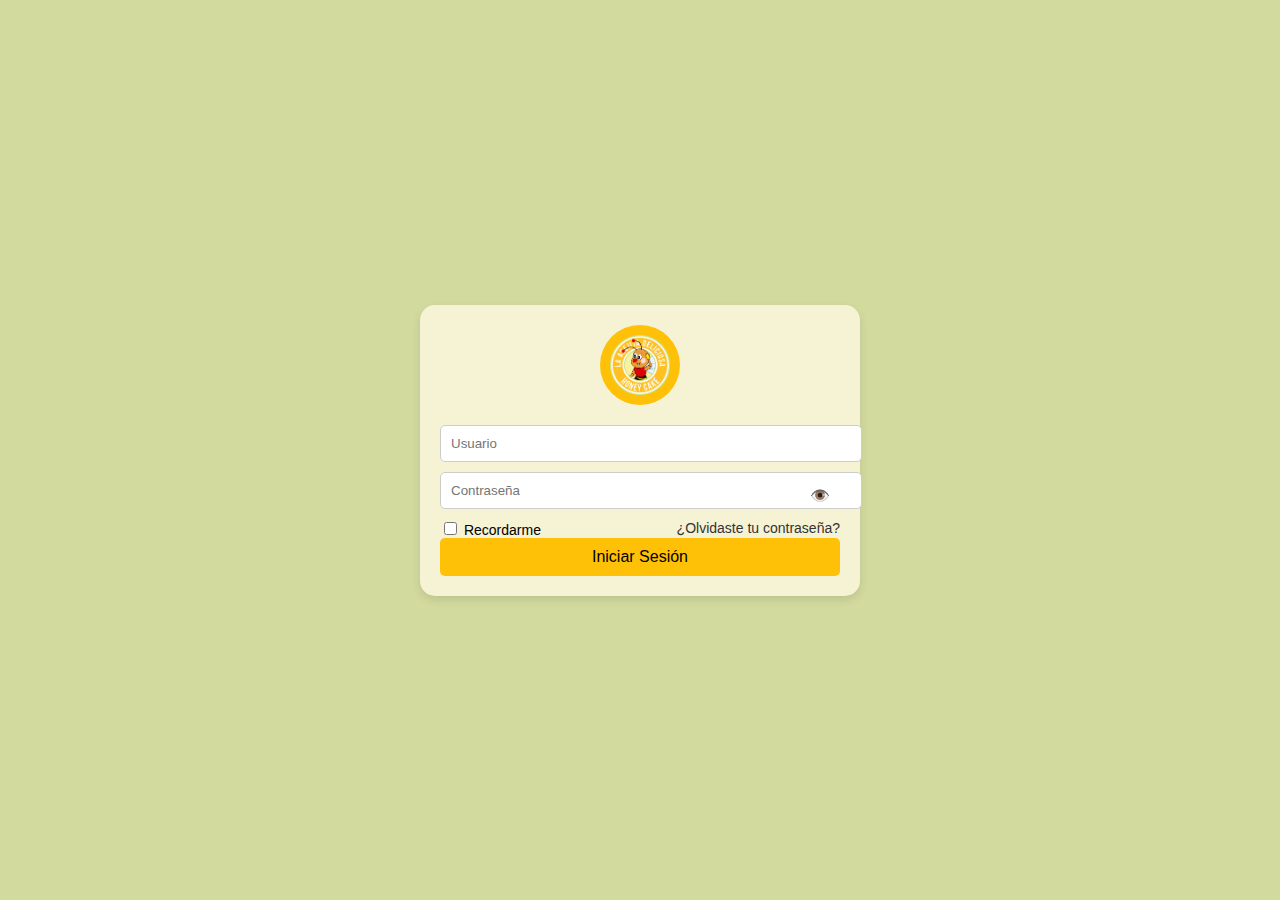
<file: index.html>
<!DOCTYPE html>
<html lang="es">
<head>
    <meta charset="UTF-8">
    <meta name="viewport" content="width=device-width, initial-scale=1.0">
    <title>Redirección a pagina Principal</title>
    <!-- Método 1: Meta refresh -->
    <meta http-equiv="refresh" content="0; url=pages/login">
    <!-- Método 2: JavaScript como respaldo -->
    <script>
        window.location.href = 'pages/login.html';
    </script>
</head>
<body>
    <!-- Método 3: Enlace manual como último recurso -->
    <p>Si no eres redirigido automáticamente, 
        <a href="pages/login.html">haz clic aquí</a>
    </p>
</body>
</html>
</file>
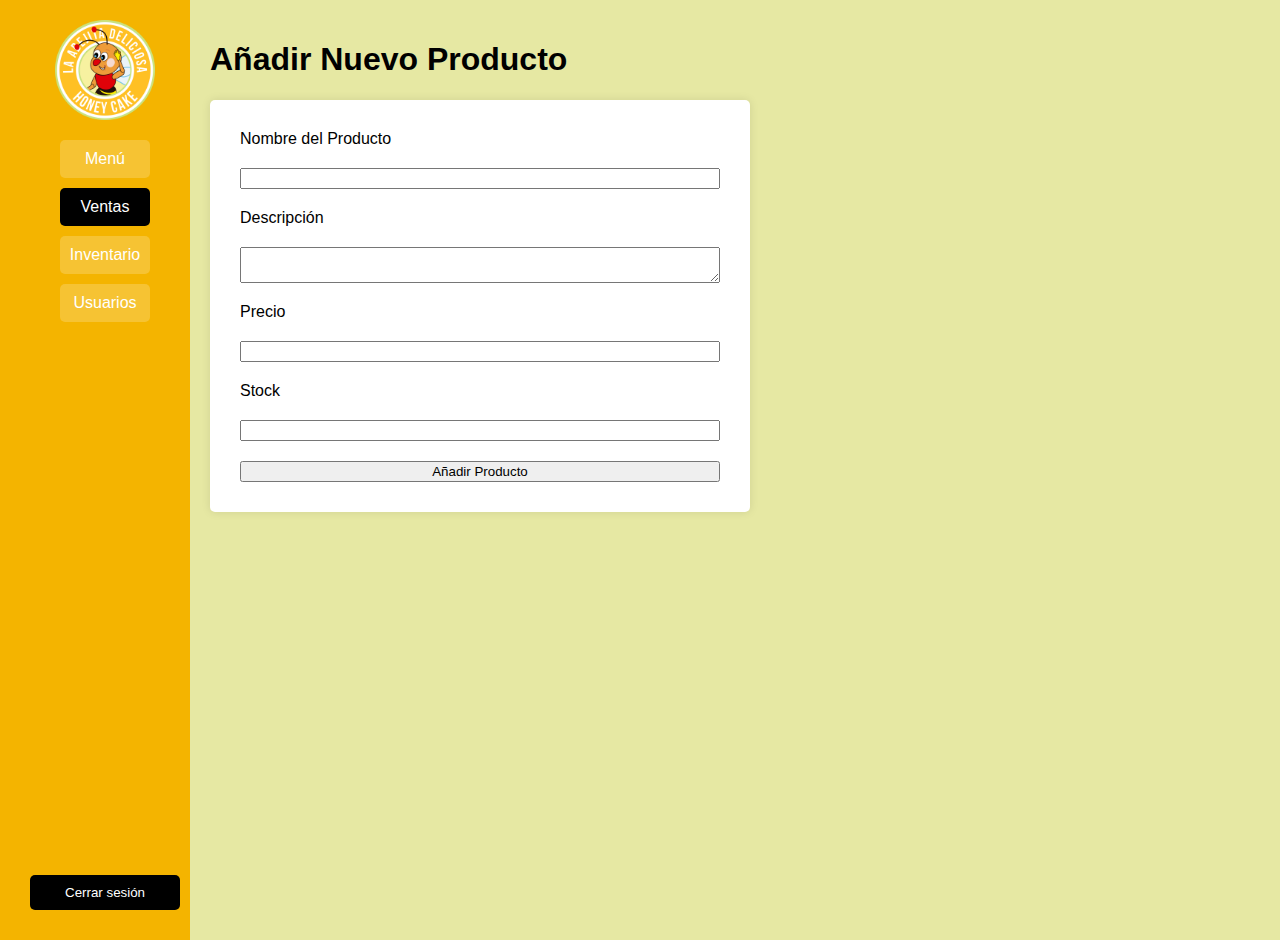
<file: pages/añadir_producto.html>
<!DOCTYPE html>
<html lang="es">
<head>
    <meta charset="UTF-8">
    <meta name="viewport" content="width=device-width, initial-scale=1.0">
    <title>Añadir Producto</title>
    <link rel="stylesheet" href="../css/añadir_producto.css">
</head>
<body>
    <div class="sidebar">
        <div class="nav-logo-container">
            <img src="../assets/images/logo.png" alt="nav-logo" class="nav-logo">
        </div>
        <nav>
            <ul>
                <li><a href="menu.html">Menú</a></li>
                <li class="active"><a href="ventas.html">Ventas</a></li>
                <li><a href="inventario.html">Inventario</a></li>
                <li><a href="usuarios.html">Usuarios</a></li>
            </ul>
        </nav>
        <button class="logout">Cerrar sesión</button>
    </div>
    
    <div class="content">
        <h1>Añadir Nuevo Producto</h1>
        <div class="form-container">
            <form id="add-product-form">
                <label for="nombre">Nombre del Producto</label>
                <input type="text" id="nombre" name="nombre" required>
    
                <label for="descripcion">Descripción</label>
                <textarea id="descripcion" name="descripcion" required></textarea>
    
                <label for="precio">Precio</label>
                <input type="number" id="precio" name="precio" step="0.01" required>
    
                <label for="stock">Stock</label>
                <input type="number" id="stock" name="stock" required>
    
                <button type="submit">Añadir Producto</button>
            </form>
        </div>
    </div>

    <script src="../js/añadir_producto.js"></script>
</body>
</html>
</file>
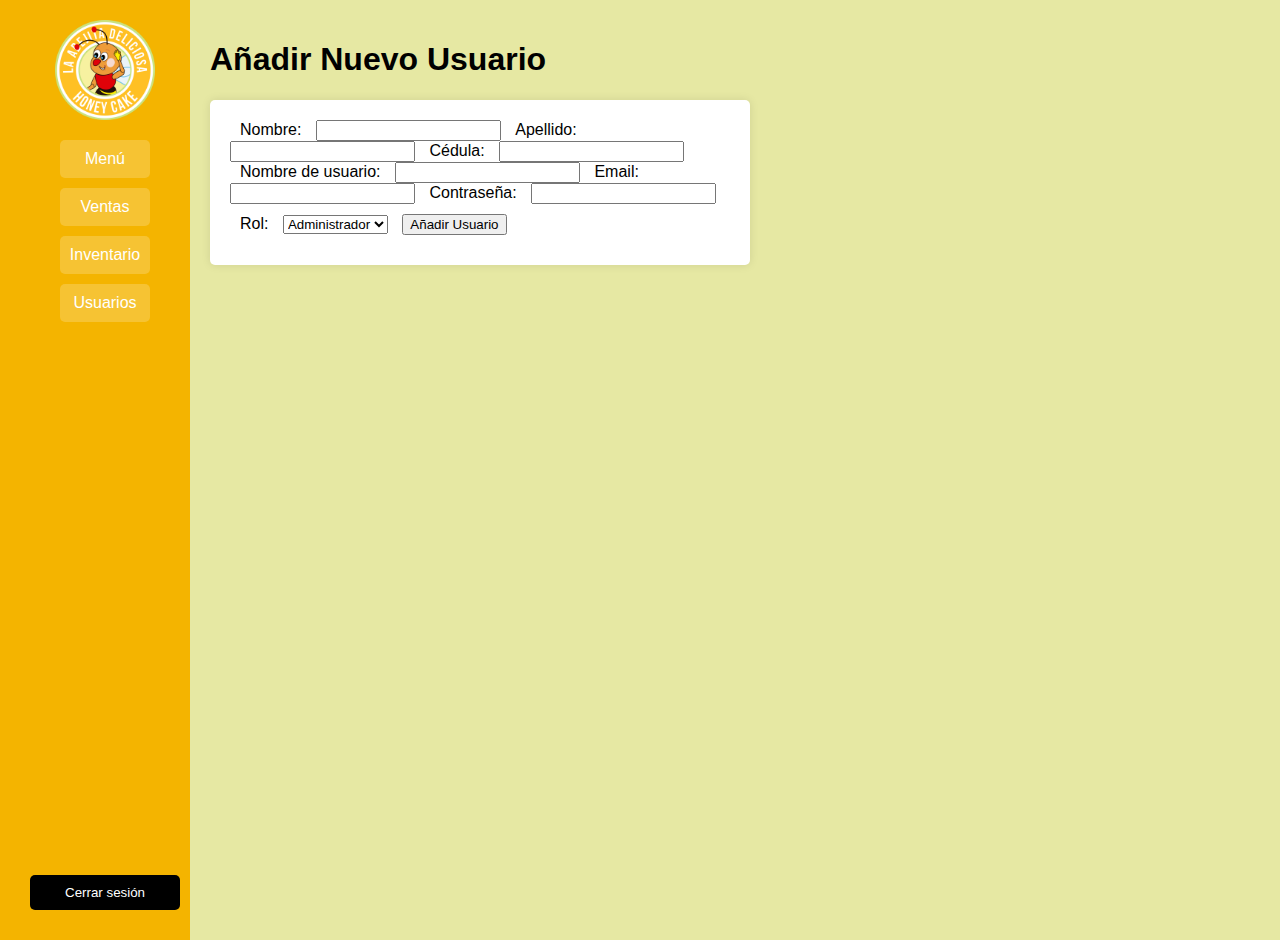
<file: pages/añadir_usuario.html>
<!DOCTYPE html>
<html lang="es">
<head>
    <meta charset="UTF-8">
    <meta name="viewport" content="width=device-width, initial-scale=1.0">
    <title>Añadir Nuevo Usuario</title>
    <link rel="stylesheet" href="../css/añadir_usuario.css">
    <script src="../js/usuarios.js"></script>
</head>
<body>
    <div class="sidebar">
        <div class="nav-logo-container">
            <img src="../assets/images/logo.png" alt="nav-logo" class="nav-logo">
        </div>
        <nav>
            <ul>
                <li><a href="menu.html">Menú</a></li>
                <li><a href="ventas.html">Ventas</a></li>
                <li><a href="inventario.html">Inventario</a></li>
                <li><a href="usuarios.html">Usuarios</a></li>
            </ul>
        </nav>
        <button class="logout">Cerrar sesión</button>
    </div>
    
    <div class="content">
        <h1>Añadir Nuevo Usuario</h1>
        <div class="form-container">
            <form action="../backend/procesar_usuario.php" method="POST">
                <label for="nombre">Nombre:</label>
                <input type="text" id="nombre" name="nombre" required>
    
                <label for="apellido">Apellido:</label>
                <input type="text" id="apellido" name="apellido" required>
    
                <label for="ci">Cédula:</label>
                <input type="text" id="ci" name="ci" required>
    
                <label for="username">Nombre de usuario:</label>
                <input type="text" id="username" name="username" required>
    
                <label for="email">Email:</label>
                <input type="email" id="email" name="email">
    
                <label for="password">Contraseña:</label>
                <input type="password" id="password" name="password" required>
    
                <label for="rol">Rol:</label>
                <select id="rol" name="rol" required>
                    <option value="1">Administrador</option>
                    <option value="2">Vendedor</option>
                </select>
    
                <button type="submit">Añadir Usuario</button>
            </form>
        </div>
    </div>
</body>
</html>
</file>
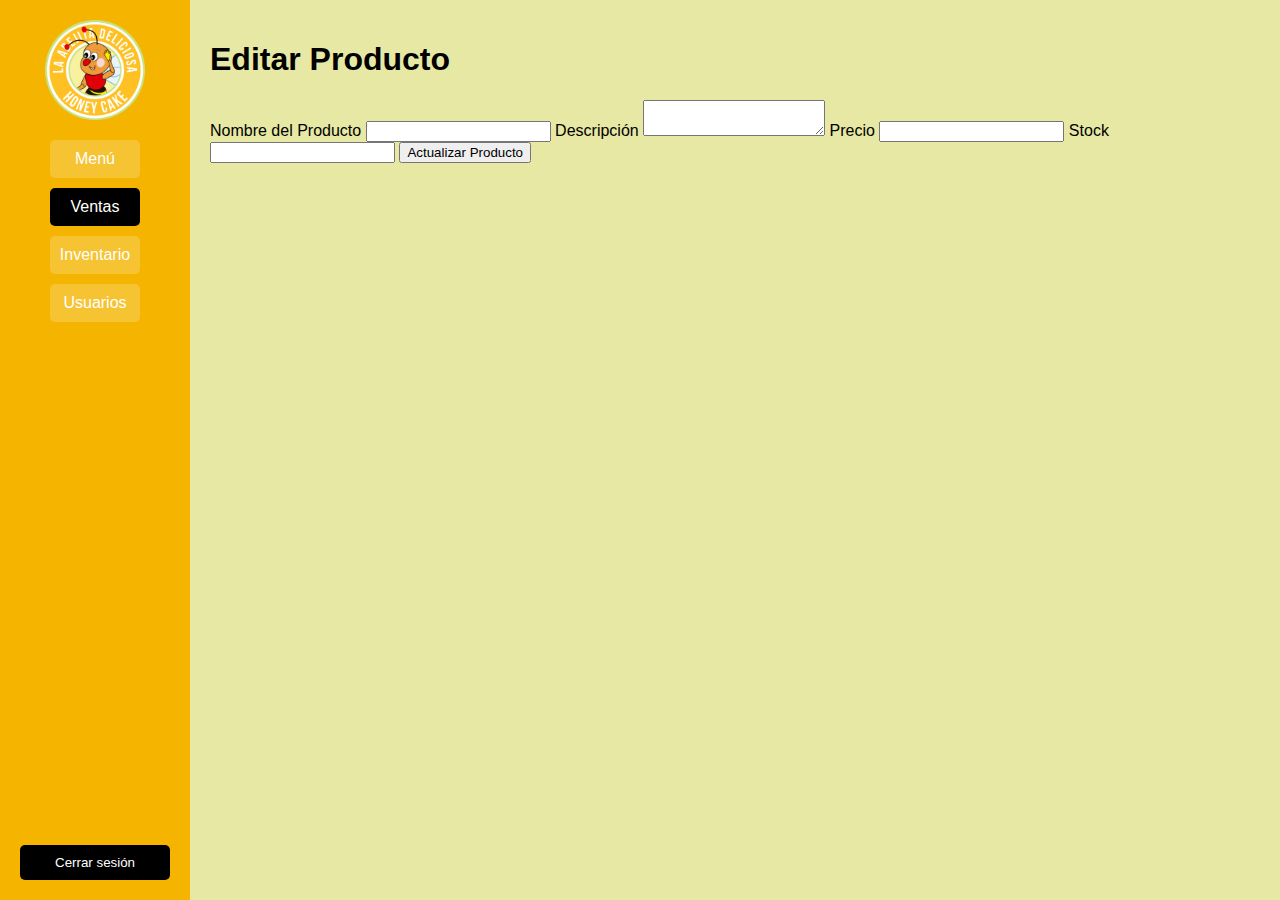
<file: pages/editar_producto.html>
<!DOCTYPE html>
<html lang="es">
<head>
    <meta charset="UTF-8">
    <meta name="viewport" content="width=device-width, initial-scale=1.0">
    <title>Editar Producto</title>
    <link rel="stylesheet" href="../css/inventario.css">
</head>
<body>
    <div class="sidebar">
        <div class="nav-logo-container">
            <img src="../assets/images/logo.png" alt="nav-logo" class="nav-logo">
        </div>
        <nav>
            <ul>
                <li><a href="menu.html">Menú</a></li>
                <li class="active"><a href="ventas.html">Ventas</a></li>
                <li><a href="inventario.html">Inventario</a></li>
                <li><a href="usuarios.html">Usuarios</a></li>
            </ul>
        </nav>
        <button class="logout">Cerrar sesión</button>
    </div>
    
    <div class="content">
        <h1>Editar Producto</h1>
        <form id="edit-product-form">
            <input type="hidden" name="productoID" id="productoID">

            <label for="nombre">Nombre del Producto</label>
            <input type="text" id="nombre" name="nombre" required>

            <label for="descripcion">Descripción</label>
            <textarea id="descripcion" name="descripcion" required></textarea>

            <label for="precio">Precio</label>
            <input type="number" id="precio" name="precio" step="0.01" required>

            <label for="stock">Stock</label>
            <input type="number" id="stock" name="stock" required>

            <button type="submit">Actualizar Producto</button>
        </form>
    </div>

    <script src="../js/editar_producto.js"></script>
</body>
</html>
</file>
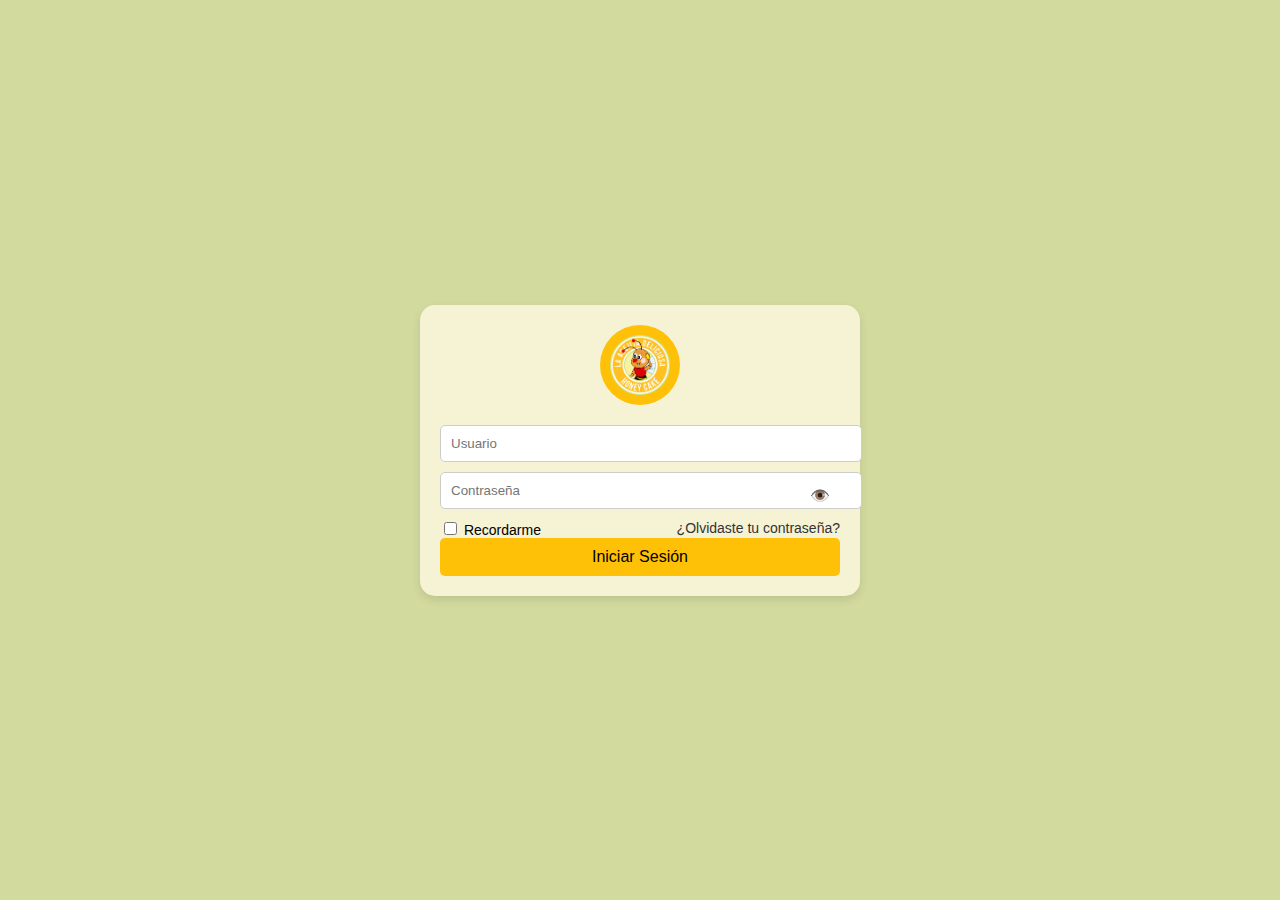
<file: pages/login.html>
<!-- Login Page (login.html) -->
<!DOCTYPE html>
<html lang="es">
<head>
    <meta charset="UTF-8">
    <meta name="viewport" content="width=device-width, initial-scale=1.0">
    <title>Iniciar Sesión Honey</title>
    <link rel="stylesheet" href="../css/login.css">
</head>
<body>
    <div class="login-container">
        <div class="logo">
            <img src="../assets/images/logo.png" alt="Logo">
        </div>
        
        <form action="../backend/login.php" method="POST">
            <div class="input-group">
                <input type="text" name="username" placeholder="Usuario" required>
            </div>

            <div class="password-container">
                <input type="password" name="password" placeholder="Contraseña" required>
                <span class="eye-icon" onclick="togglePassword()"></span>
            </div>

            <div class="options">
                <label>
                    <input type="checkbox"> Recordarme
                </label>
                <a href="../backend/recuperar-password.php" class="forgot-password" target="_blank">¿Olvidaste tu contraseña?</a>
            </div>

            <button type="submit">Iniciar Sesión</button>
        </form>
    </div>

    <script src="../js/login.js"></script>
</body>
</html>
</file>
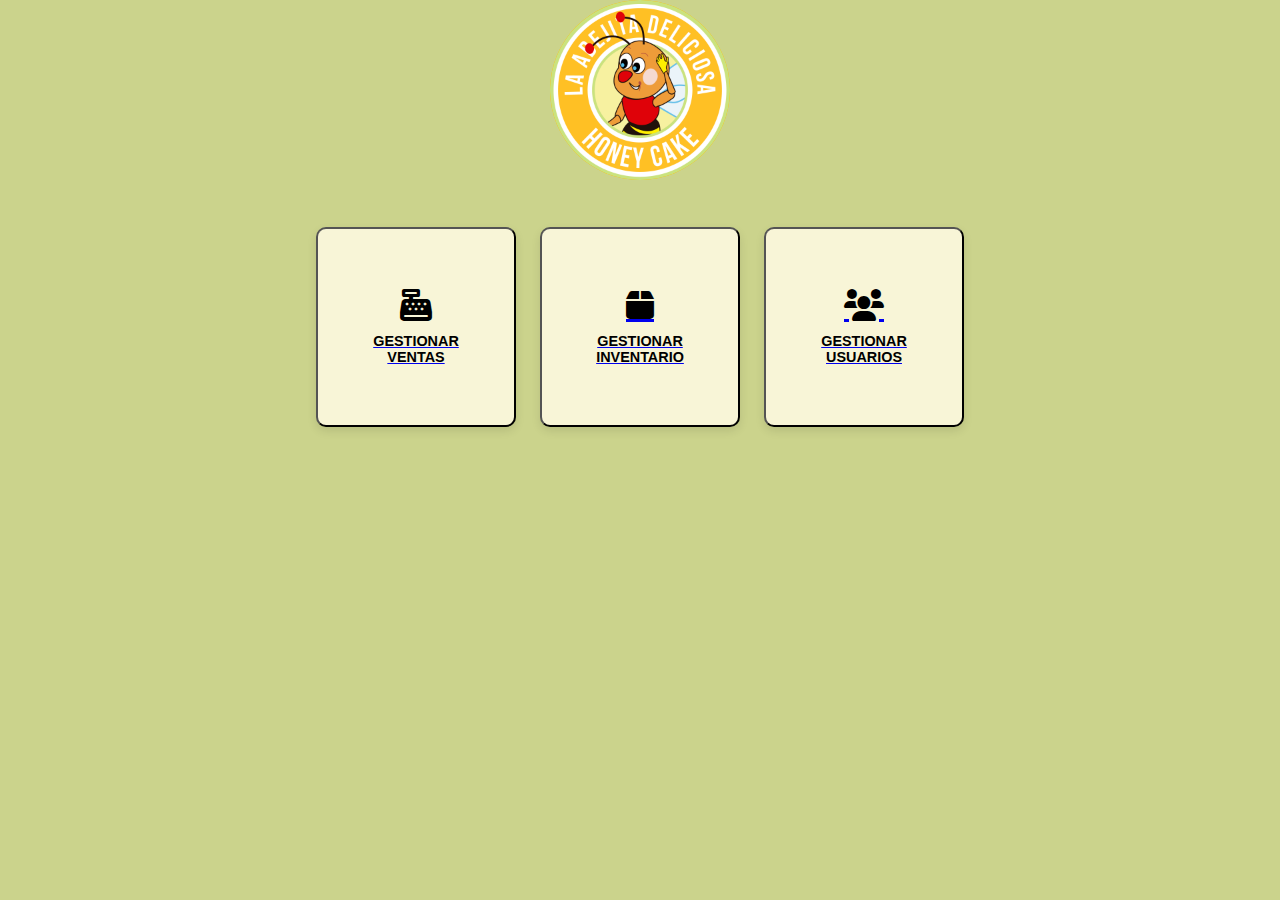
<file: pages/menu.html>
<!DOCTYPE html>
<html lang="es">
<head>
    <meta charset="UTF-8">
    <meta name="viewport" content="width=device-width, initial-scale=1.0">
    <title>Menú Principal - HoneySales</title>
    <link rel="stylesheet" href="../css/menu.css">
    <link rel="stylesheet" href="https://cdnjs.cloudflare.com/ajax/libs/font-awesome/6.0.0-beta3/css/all.min.css">
    </head>
<body>
    <main>
        <section class="logo-container">
            <div class="nav-logo-container">
                <img src="../assets/images/logo.png" alt="nav-logo" class="nav-logo">
            </div>
        </section>

        <section class="button-container">

            <a href="ventas.html">
            <button class="menu-btn" id="btn-ventas">
                <i class="fas fa-cash-register"></i>
                GESTIONAR VENTAS
            </button>
            </a>

            <a href="inventario.html">
            <button class="menu-btn" id="btn-inventario">
                <i class="fas fa-box"></i>
                GESTIONAR INVENTARIO
            </button>
            </a>
            
            <a href="usuarios.html">
            <button class="menu-btn" id="btn-usuarios">
                <i class="fas fa-users"></i>
                GESTIONAR USUARIOS
            </button>
            </a>

            <!-- <a href="reportes.html">
            <button class="menu-btn" id="btn-reportes">
                <i class="fas fa-chart-line"></i>
                GENERAR REPORTES
            </button>
            </a> -->

        </section>

    </main>
</body>
</html>
</file>
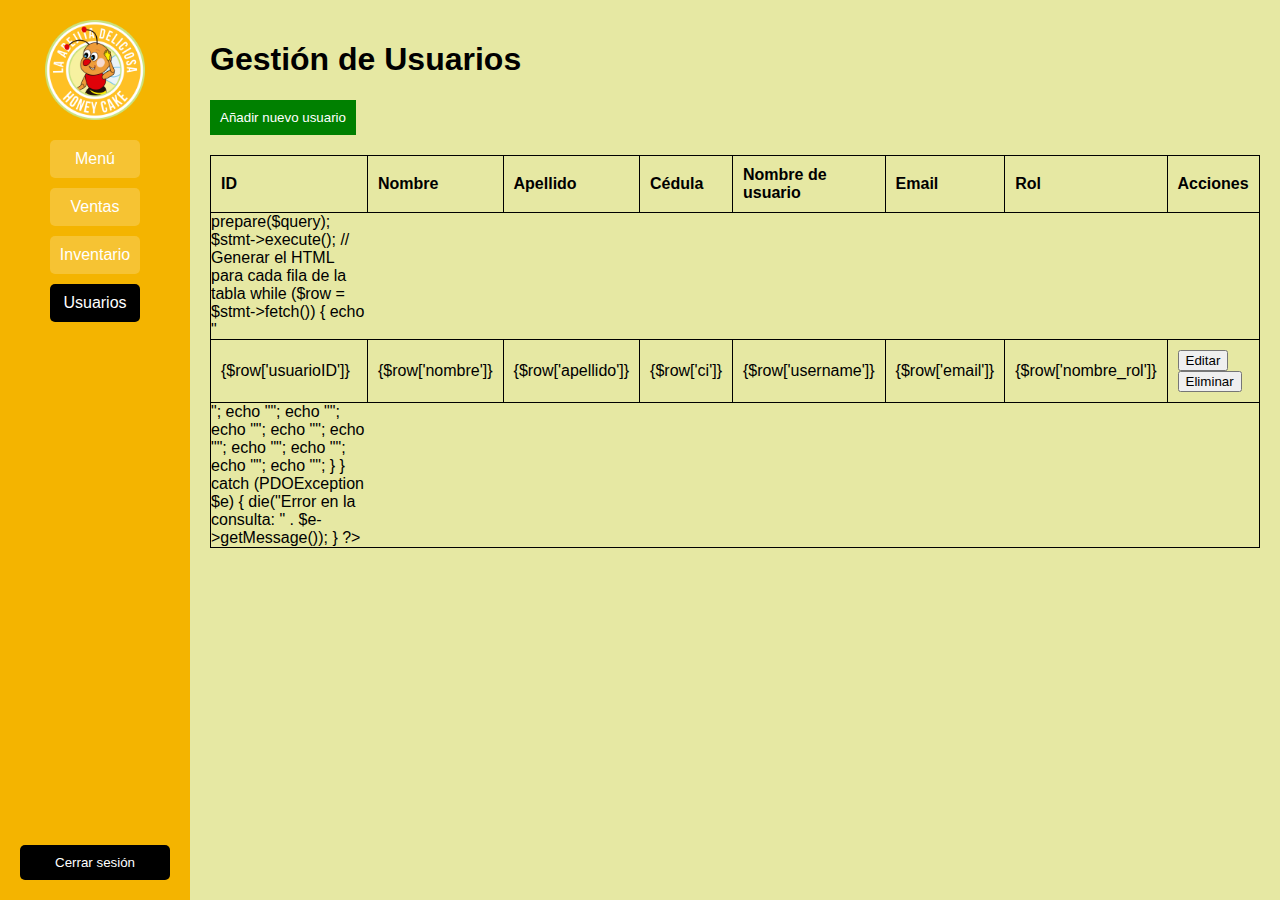
<file: pages/usuarios.html>
<!DOCTYPE html>
<html lang="es">
<head>
    <meta charset="UTF-8">
    <meta name="viewport" content="width=device-width, initial-scale=1.0">
    <title>Gestión de Usuarios</title>
    <link rel="stylesheet" href="../css/usuarios.css">
    <script src="../js/usuarios.js"></script>
</head>
<body>
    <div class="sidebar">
        <div class="nav-logo-container">
            <img src="../assets/images/logo.png" alt="nav-logo" class="nav-logo">
        </div>
        <nav>
            <ul>
                <li><a href="menu.html">Menú</a></li>
                <li><a href="ventas.html">Ventas</a></li>
                <li><a href="inventario.html">Inventario</a></li>
                <li class="active"><a href="usuarios.html">Usuarios</a></li>
            </ul>
        </nav>
        <button class="logout">Cerrar sesión</button>
    </div>
    
    <div class="content">
        <h1>Gestión de Usuarios</h1>
        <button id="add-product-btn" onclick="window.location.href='añadir_usuario.html'">Añadir nuevo usuario</button>
        <table>
            <thead>
                <tr>
                    <th>ID</th>
                    <th>Nombre</th>
                    <th>Apellido</th>
                    <th>Cédula</th>
                    <th>Nombre de usuario</th>
                    <th>Email</th>
                    <th>Rol</th> <!-- Nueva columna para el rol -->
                    <th>Acciones</th>
                </tr>
            </thead>
            <tbody id="users-table-body">
                <!-- Los usuarios se cargarán aquí dinámicamente -->
            </tbody>
        </table>
    </div>

</body>
</html>
</file>
<file: css/añadir_producto.css>
/* Estilos generales */
html {
    height: 100%;
}

body {
    font-family: Arial, sans-serif;
    display: flex;
    flex-direction: row;
    margin: 0;
    height: 100%;
    background-color: #e6e8a3;
}

/* Barra lateral */
.content {
    flex-grow: 1;
    display: flex;
    flex-direction: column;
    padding: 20px;
}

/* Formulario de añadir producto */
.form-container {
    background-color: white;
    padding: 20px;
    box-shadow: 0px 0px 10px rgba(0, 0, 0, 0.1);
    max-width: 500px;
    border-radius: 5px;
}

#add-product-form {
    display: flex;
    flex-direction: column;
}

#add-product-form input, label, textarea, button {
    margin: 10px;
}

.sidebar {
    width: 150px;
    height: 100%;
    background-color: #f4b400;
    color: white;
    padding: 20px;
    display: flex;
    flex-flow: column wrap;
    align-items: center;
}

.nav-logo {
    width: 100px;
}

nav ul {
    list-style: none;
    padding: 0;
    width: 100%;
}

nav ul li {
    margin: 10px 0;
}

nav ul li a {
    text-decoration: none;
    color: white;
    padding: 10px;
    display: block;
    text-align: center;
    border-radius: 5px;
    background-color: rgba(255, 255, 255, 0.2);
}

nav ul li.active a {
    background-color: black;
}

.logout {
    margin-top: auto;
    background-color: black;
    color: white;
    border: none;
    padding: 10px;
    cursor: pointer;
    width: 100%;
    border-radius: 5px;
}


.navbar ul li a:hover {
    background-color: #1a252f;
}

/* Contenido principal */
main {
    flex-grow: 1;
    padding: 20px;
}

header {
    display: flex;
    justify-content: space-between;
    align-items: center;
    margin-bottom: 20px;
}

.user-profile {
    display: flex;
    align-items: center;
}

.user-icon {
    width: 40px;
    height: 40px;
    border-radius: 50%;
    margin-left: 10px;
}
</file>
<file: css/añadir_usuario.css>
html {
    height: 100%;
}

body {
    font-family: Arial, sans-serif;
    display: flex;
    margin: 0;
    height: 100%;
    background-color: #e6e8a3;
}

/* Barra lateral */
.content {
    flex-grow: 1;
    display: flex;
    flex-direction: column;
    padding: 20px;
}

.sidebar {
    width: 150px;
    height: 100%;
    background-color: #f4b400;
    color: white;
    padding: 20px;
    display: flex;
    flex-flow: column wrap;
    align-items: center;
}

.nav-logo {
    width: 100px;
}

nav ul {
    list-style: none;
    padding: 0;
    width: 100%;
}

nav ul li {
    margin: 10px 0;
}

nav ul li a {
    text-decoration: none;
    color: white;
    padding: 10px;
    display: block;
    text-align: center;
    border-radius: 5px;
    background-color: rgba(255, 255, 255, 0.2);
}

nav ul li.active a {
    background-color: black;
}

.logout {
    margin-top: auto;
    background-color: black;
    color: white;
    border: none;
    padding: 10px;
    cursor: pointer;
    width: 100%;
    border-radius: 5px;
}


.navbar ul li a:hover {
    background-color: #1a252f;
}

main {
    flex-grow: 1;
    padding: 20px;
}

header {
    display: flex;
    justify-content: space-between;
    align-items: center;
    margin-bottom: 20px;
}

.user-profile {
    display: flex;
    align-items: center;
}

.user-icon {
    width: 40px;
    height: 40px;
    border-radius: 50%;
    margin-left: 10px;
}

/* Formulario de añadir producto */
.form-container {
    background-color: white;
    padding: 20px;
    box-shadow: 0px 0px 10px rgba(0, 0, 0, 0.1);
    max-width: 500px;
    border-radius: 5px;
}

#add-product-form {
    display: flex;
    flex-direction: column;
}

#add-product-form input, label, textarea, button {
    margin: 10px;
}
</file>
<file: css/inventario.css>
/* Estilos generales */
html {
    height: 100%;
}

body {
    font-family: Arial, sans-serif;
    display: flex;
    margin: 0;
    height: 100%;
    background-color: #e6e8a3;
}

/* Barra lateral */
.sidebar {
    width: 150px;
    background-color: #f4b400;
    color: white;
    padding: 20px;
    display: flex;
    flex-flow: column wrap;
    align-items: center;
}

.nav-logo {
    width: 100px;
}

nav ul {
    list-style: none;
    padding: 0;
    width: 100%;
}

nav ul li {
    margin: 10px 0;
}

nav ul li a {
    text-decoration: none;
    color: white;
    padding: 10px;
    display: block;
    text-align: center;
    border-radius: 5px;
    background-color: rgba(255, 255, 255, 0.2);
}

nav ul li.active a {
    background-color: black;
}

.logout {
    margin-top: auto;
    background-color: black;
    color: white;
    border: none;
    padding: 10px;
    cursor: pointer;
    width: 100%;
    border-radius: 5px;
}

/* Contenido principal */
main {
    flex-grow: 1;
    display: flex;
    flex-flow: column wrap;
    padding: 20px;
}

header {
    display: flex;
    justify-content: space-between;
    align-items: center;
    margin-bottom: 20px;
}

.user-profile {
    display: flex;
    align-items: center;
}

.user-icon {
    width: 40px;
    height: 40px;
    border-radius: 50%;
    margin-left: 10px;
}

.content {
    flex: 1;
    padding: 20px;
}
table {
    width: 100%;
    border-collapse: collapse;
    margin-top: 20px;
}
table, th, td {
    border: 1px solid black;
}
th, td {
    padding: 10px;
    text-align: left;
}
#add-product-btn {
    background-color: green;
    color: white;
    padding: 10px;
    border: none;
    cursor: pointer;
}
</file>
<file: css/login.css>
/* Configuración global */
body {
    background-color: #D3DA9E;
    font-family: 'Arial', sans-serif;
    margin: 0;
    padding: 0;
    box-sizing: border-box;
    display: flex;
    align-items: center;
    justify-content: center;
    height: 100vh;
}

/* Contenedor principal */
.login-container {
    width: 400px;
    background-color: #F6F2D4;
    border-radius: 15px;
    box-shadow: 0 4px 10px rgba(0, 0, 0, 0.1);
    padding: 20px;
    text-align: center;
}

/* Logo */
.logo {
    width: 80px;
    height: 80px;
    background-color: #FFC107;
    border-radius: 50%;
    display: flex;
    align-items: center;
    justify-content: center;
    margin: 0 auto 20px;
}

.logo img {
    width: 60px;
}

/* Campos de entrada */
input[type="text"], input[type="password"] {
    width: 100%;
    padding: 10px;
    border-radius: 5px;
    border: 1px solid #ccc;
    margin-bottom: 10px;
}

/* Contenedor de la contraseña */
.password-container {
    position: relative;
}

.eye-icon {
    position: absolute;
    right: 10px;
    top: 50%;
    transform: translateY(-50%);
    cursor: pointer;
}

.eye-icon::before {
    content: "👁️";
    font-size: 16px;
}

/* Opciones adicionales */
.options {
    display: flex;
    justify-content: space-between;
    align-items: center;
    font-size: 14px;
}

.forgot-password {
    text-decoration: none;
    color: #333;
}

/* Botón */
button {
    width: 100%;
    background-color: #FFC107;
    border: none;
    padding: 10px;
    border-radius: 5px;
    cursor: pointer;
    transition: background 0.3s ease-in-out;
    font-size: 16px;
}

button:hover {
    background-color: #E0A800;
}

/* Responsividad */
@media (max-width: 480px) {
    .login-container {
        width: 90%;
    }
}
</file>
<file: css/usuarios.css>
/* Estilos generales */
html {
    height: 100%;
}

body {
    font-family: Arial, sans-serif;
    display: flex;
    margin: 0;
    height: 100%;
    background-color: #e6e8a3;
}

/* Barra lateral */
.sidebar {
    width: 150px;
    background-color: #f4b400;
    color: white;
    padding: 20px;
    display: flex;
    flex-flow: column wrap;
    align-items: center;
}

.nav-logo {
    width: 100px;
}

nav ul {
    list-style: none;
    padding: 0;
    width: 100%;
}

nav ul li {
    margin: 10px 0;
}

nav ul li a {
    text-decoration: none;
    color: white;
    padding: 10px;
    display: block;
    text-align: center;
    border-radius: 5px;
    background-color: rgba(255, 255, 255, 0.2);
}

nav ul li.active a {
    background-color: black;
}

.logout {
    margin-top: auto;
    background-color: black;
    color: white;
    border: none;
    padding: 10px;
    cursor: pointer;
    width: 100%;
    border-radius: 5px;
}

/* Contenido principal */
main {
    flex-grow: 1;
    display: flex;
    flex-flow: column wrap;
    padding: 20px;
}

header {
    display: flex;
    justify-content: space-between;
    align-items: center;
    margin-bottom: 20px;
}

.user-profile {
    display: flex;
    align-items: center;
}

.user-icon {
    width: 40px;
    height: 40px;
    border-radius: 50%;
    margin-left: 10px;
}

.content {
    flex: 1;
    padding: 20px;
}
table {
    width: 100%;
    border-collapse: collapse;
    margin-top: 20px;
}
table, th, td {
    border: 1px solid black;
}
th, td {
    padding: 10px;
    text-align: left;
}
#add-product-btn {
    background-color: green;
    color: white;
    padding: 10px;
    border: none;
    cursor: pointer;
}
</file>
<file: css/menu.css>
/* Reseteo de márgenes y padding */
* {
    margin: 0;
    padding: 0;
    box-sizing: border-box;
}

/* Fondo de la página */
body {
    background-color: #CBD38C;
    font-family: 'Arial', sans-serif;
}

/* Sección del logo */
.logo-container {
    display: flex;
    justify-content: center;
    align-items: center;
}

/* Estilo del logo */
.nav-logo {
    width: 180px;
    height: 180px;
    background-color: #FFC107;
    border-radius: 50%;
    display: flex;
    align-items: center;
    justify-content: center;
    margin: 0 auto 20px;
}

/* Contenedor de botones */
.button-container {
    display: flex;
    justify-content: center;
    gap: 1.5rem;
    margin-top: 3vh;
}

/* Estilo de los botones */
.menu-btn {
    background-color: #F8F5D7;
    color: #000;
    font-size: 0.9rem;
    font-weight: bold;
    text-transform: uppercase;
    padding: 1.2rem 2rem;
    border-radius: 10px;
    display: flex;
    flex-direction: column;
    justify-content: center;
    align-items: center;
    width: 200px;
    height: 200px;
    box-shadow: 0px 4px 10px rgba(0, 0, 0, 0.1);
    transition: all 0.3s ease;
}

/* Efecto hover */
.menu-btn:hover {
    background-color: #E1D6A1;
}

/* Estilo de los íconos */
.menu-btn i {
    font-size: 2rem;
    margin-bottom: 0.8rem;
}

/* Responsividad */
@media (max-width: 768px) {
    .menu-btn {
        width: 150px;
        height: 150px;
        font-size: 0.8rem;
    }

    .logo {
        font-size: 2rem;
    }
}
</file>
